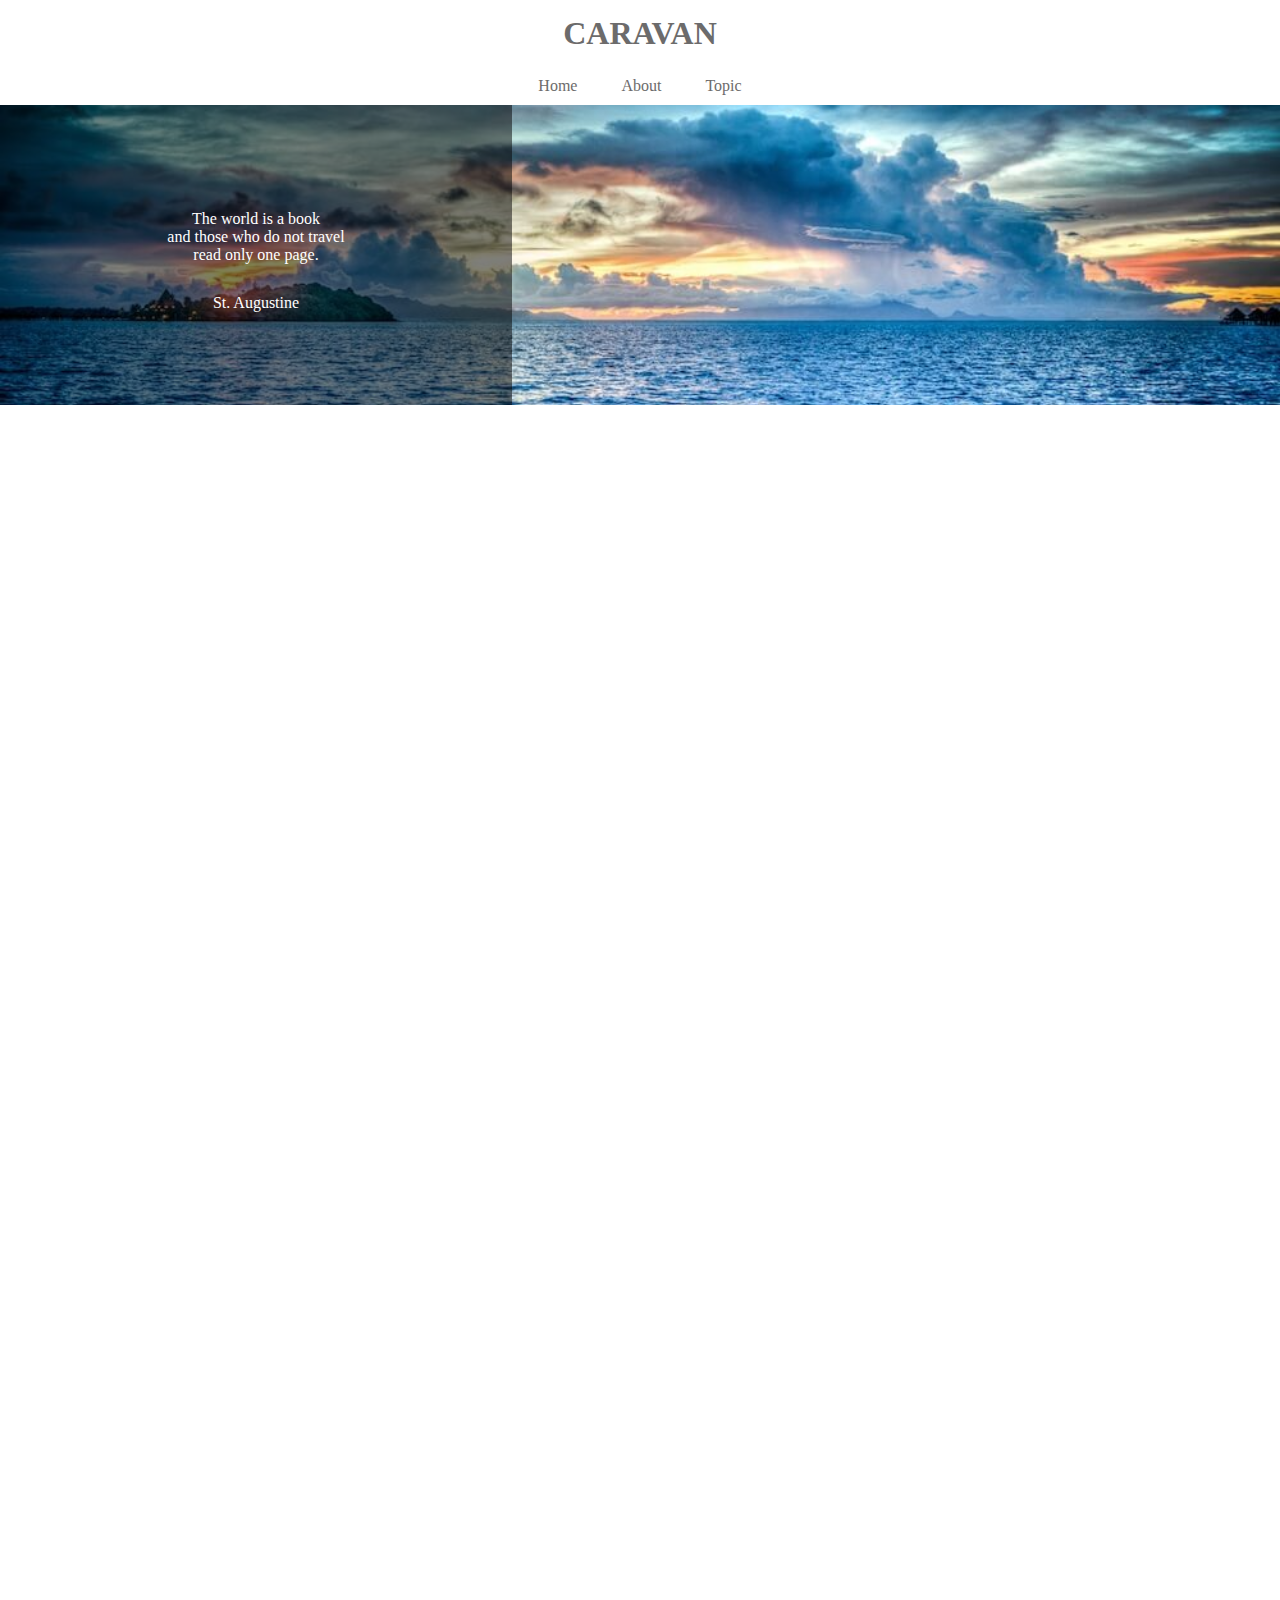
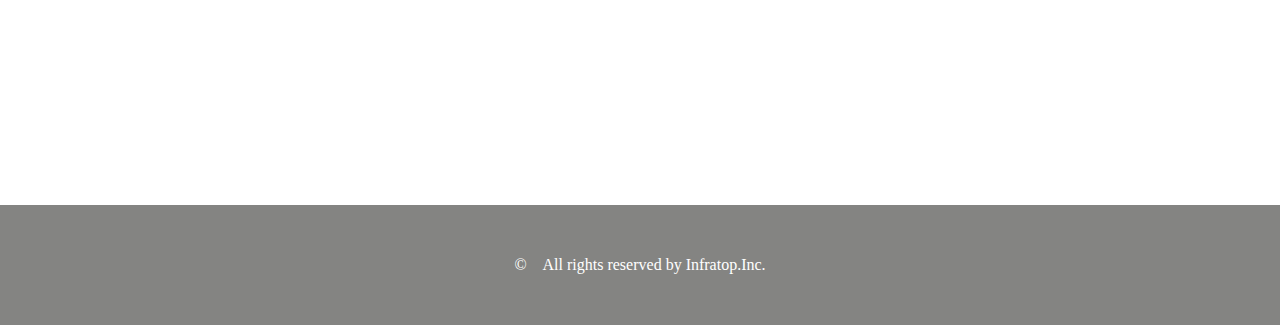
<file: index.html>
<!DOCTYPE html>
<html lang="ja">
<head>
	<meta charset="UTF-8">
	<link rel="stylesheet" href="style.css">
	<title>CARAVAN</title>
</head>
<body>
	<header>
		<h1 class="headline">
			<a href="index.html">CARAVAN</a>
		</h1>
	</header>

	<nav>
		<ul class="nav-list">
			<li class="nav-list-item">
				<a href="index.html">Home</a>
			</li>
			<li class="nav-list-item">About</li>
			<li class="nav-list-item">Topic</li>
		</ul>
	</nav>

	<div class="main-visual">
		<div class="main-visual-content">
			<p class="main-visual-text">
				The world is a book<br>
				and those who do not travel<br>
				read only one page.
			</p>
			<p class="main-visual-name">
				St. Augustine
			</p>
		</div>
	</div>
	
	<div class="main clearfix">
		<div class="blog"></div>
		<div class="sidebar"></div>
	</div>

	<footer>
		<p class="footer-text">©　All rights reserved by Infratop.Inc.</p>
	</footer>

</body>
</html>
</file>
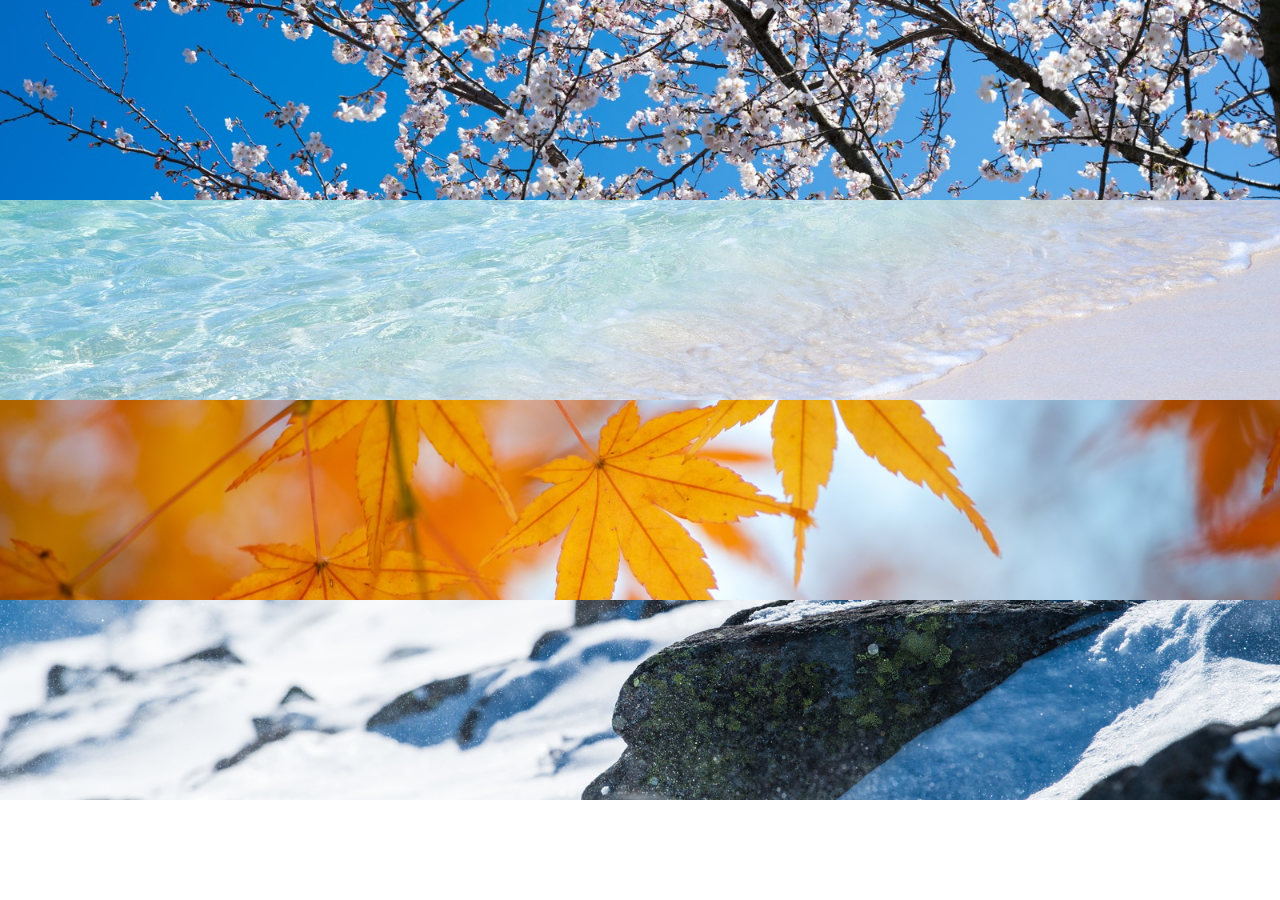
<file: chapter6_exercise.html>
<!DOCTYPE html>
<html lang="ja">
<head>
	<meta charset="UTF-8">
	<title>6章演習</title>
	<link rel="stylesheet" href="chapter6_exercise.css">
</head>
<body>
	<div class="main-visual">
		<div class="box1"></div>
		<div class="box2"></div>
		<div class="box3"></div>
		<div class="box4"></div>
	</div>
</body>
</html>
</file>
<file: style.css>
* {
	margin: 0;
	padding: 0;
	box-sizing: border-box;
	color: #6c6b6b;
}

a {
	text-decoration: none;
}

.clearfix::after {
	content: "";
	display: block;
	clear: both;
}

header {
	width: 90%;
	padding: 15px 0;
	margin: 0 auto;
	text-align: center;
}

header .headline {
	font-size: 32px;
}

.nav-list {
	text-align: center;
	padding: 10px 0;
	margin: 0 auto;
}

.nav-list-item {
	list-style: none;
	display: inline-block;
	margin: 0 20px;
}

.main-visual {
	width: 100%;
	height: 300px;
	background-image: url(img/mv.jpg);
	background-size: cover;
	background-position: center;
}

.main-visual-content{
	width: 40%;
	height: 300px;
	background-color: rgba( 0, 0, 0, 0.5);
	text-align: center;
	padding-top: 105px;
}

.main-visual-text {
	color: #fff;
}

.main-visual-name {
	margin-top: 30px;
	color: #fff;
}


.main{
	width: 840px;
	/*height: 1400px;*/
	margin: 0 auto;
}

.blog{
	width: 600px;
	height: 1400px;
	float: left;
}

.sidebar{
	width: 240px;
	height: 1400px;
	float: left;
}

footer {
	width: 100%;
	height: 120px;
	text-align: center;
	line-height: 120px;
	background-color: #848482;
}

.footer-text {
	color: #fff;
}
</file>
<file: chapter6_exercise.css>
* {
	padding: 0;
	margin: 0;
	box-sizing: border-box;
}

.main-visual {
	width: 100%;
	height: 800px;
	/*background-color: blue;*/
}

.box1 {
	width: 100%;
	height: 200px;
	/*background-color: red;*/
	background-image: url(img/box1.jpg);
	background-size: cover;
	background-position: center;
}

.box2 {
	width: 100%;
	height: 200px;
	/*background-color: red;*/
	background-image: url(img/box2.jpg);
	background-size: cover;
	background-position: center;
}

.box3 {
	width: 100%;
	height: 200px;
	/*background-color: red;*/
	background-image: url(img/box3.jpg);
	background-size: cover;
	background-position: center;
}

.box4 {
	width: 100%;
	height: 200px;
	/*background-color: red;*/
	background-image: url(img/box4.jpg);
	background-size: cover;
	background-position: center;
}
</file>
